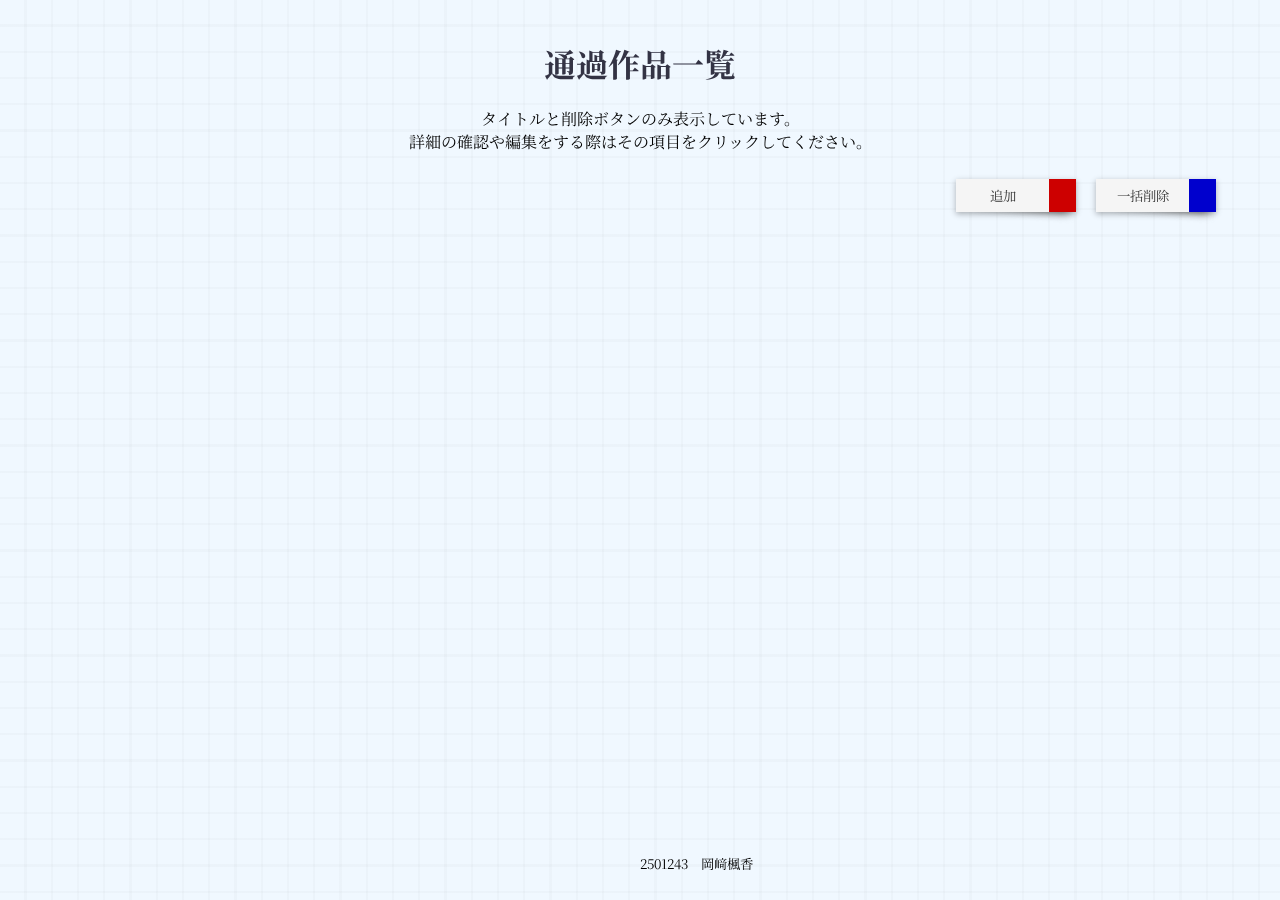
<file: 74/index.html>
<!DOCTYPE html>
<html>

<head>
    <title>通過作品一覧</title>
    <link rel="stylesheet" href="css/style.css" type="text/css" />
    <meta charset="utf-8" />
    <meta name="viewport" content="width=device-width, initial-scale=1.0" />
    <script src="js/script.js" type="text/javascript" charset="utf-8"></script>
    <link rel="preconnect" href="https://fonts.googleapis.com">
    <link rel="preconnect" href="https://fonts.gstatic.com" crossorigin>
    <link href="https://fonts.googleapis.com/css2?family=Klee+One&family=Noto+Serif+JP:wght@200..900&display=swap"
        rel="stylesheet">
</head>

<body>
    <div class="bg_pattern Paper_v2"></div>

    <h1>通過作品一覧</h1>
    <p>タイトルと削除ボタンのみ表示しています。<br>詳細の確認や編集をする際はその項目をクリックしてください。</p>

    <div id="button-group" class="button-group">
        <button class="add-button" onclick="plusMemo()" type="button">追加</button>
        <button class="delete-button" onclick="deleteAllMemo()" type="button">一括削除</button>
    </div>

    <div id="memo-group" class="memo-group">
    </div>

    <script>displayMemo();</script>

    <small>2501243　岡﨑楓香</small>
</body>


</html>
</file>
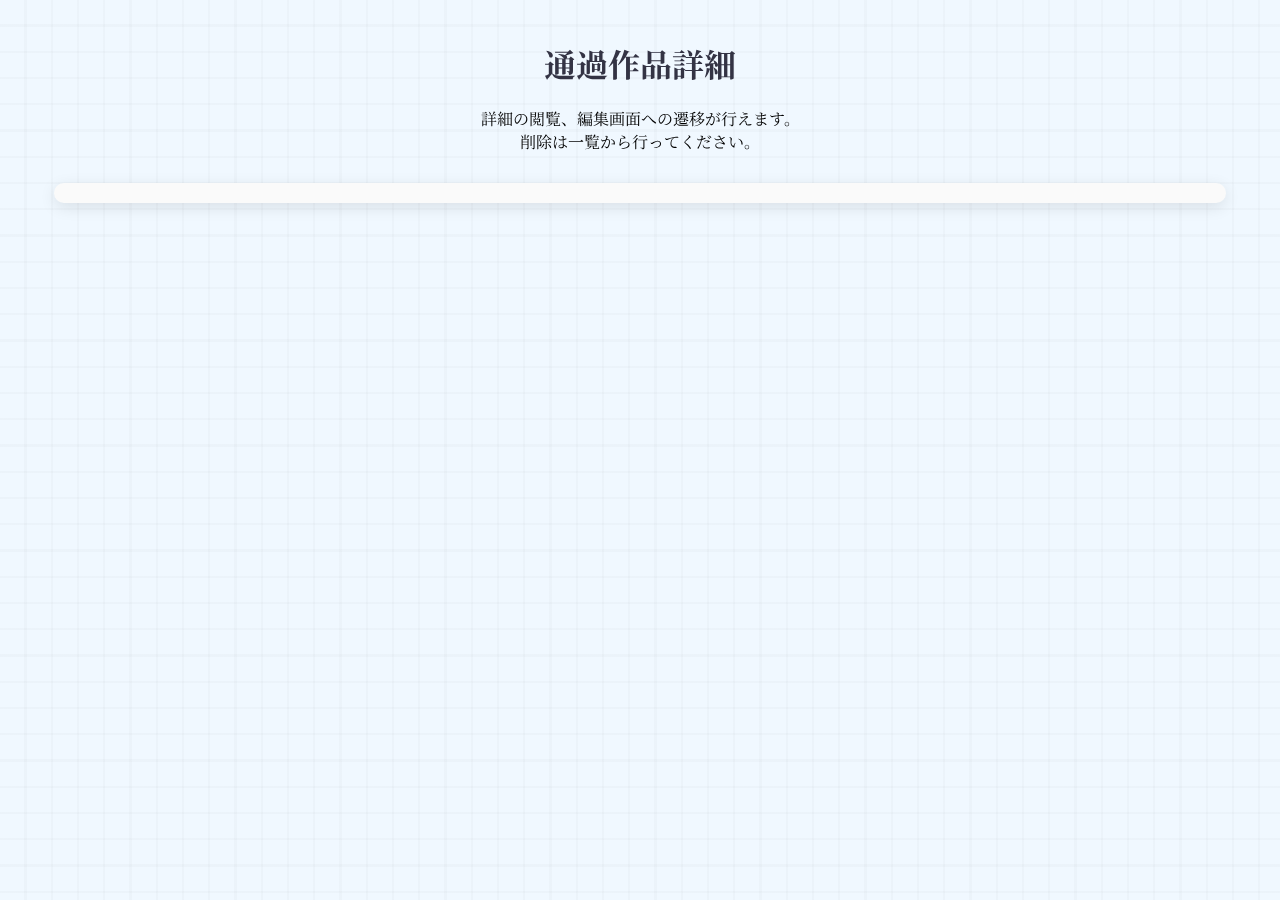
<file: 74/displayDetail.html>
<!DOCTYPE html>
<html>

<head>
    <title>通過作品詳細</title>
    <link rel="stylesheet" href="css/style.css" type="text/css" />
    <meta charset="utf-8" />
    <meta name="viewport" content="width=device-width, initial-scale=1.0" />
    <script src="js/script.js" type="text/javascript" charset="utf-8"></script>
    <link rel="preconnect" href="https://fonts.googleapis.com">
    <link rel="preconnect" href="https://fonts.gstatic.com" crossorigin>
    <link href="https://fonts.googleapis.com/css2?family=Klee+One&family=Noto+Serif+JP:wght@200..900&display=swap"
        rel="stylesheet">
</head>

<body>
    <div class="bg_pattern Paper_v2"></div>

    <h1>通過作品詳細</h1>
    <p>詳細の閲覧、編集画面への遷移が行えます。<br>削除は一覧から行ってください。</p>

    <div id="memo" class="memo">
    </div>

    <script>displayDetailMemo();</script>
</body>

</html>
</file>
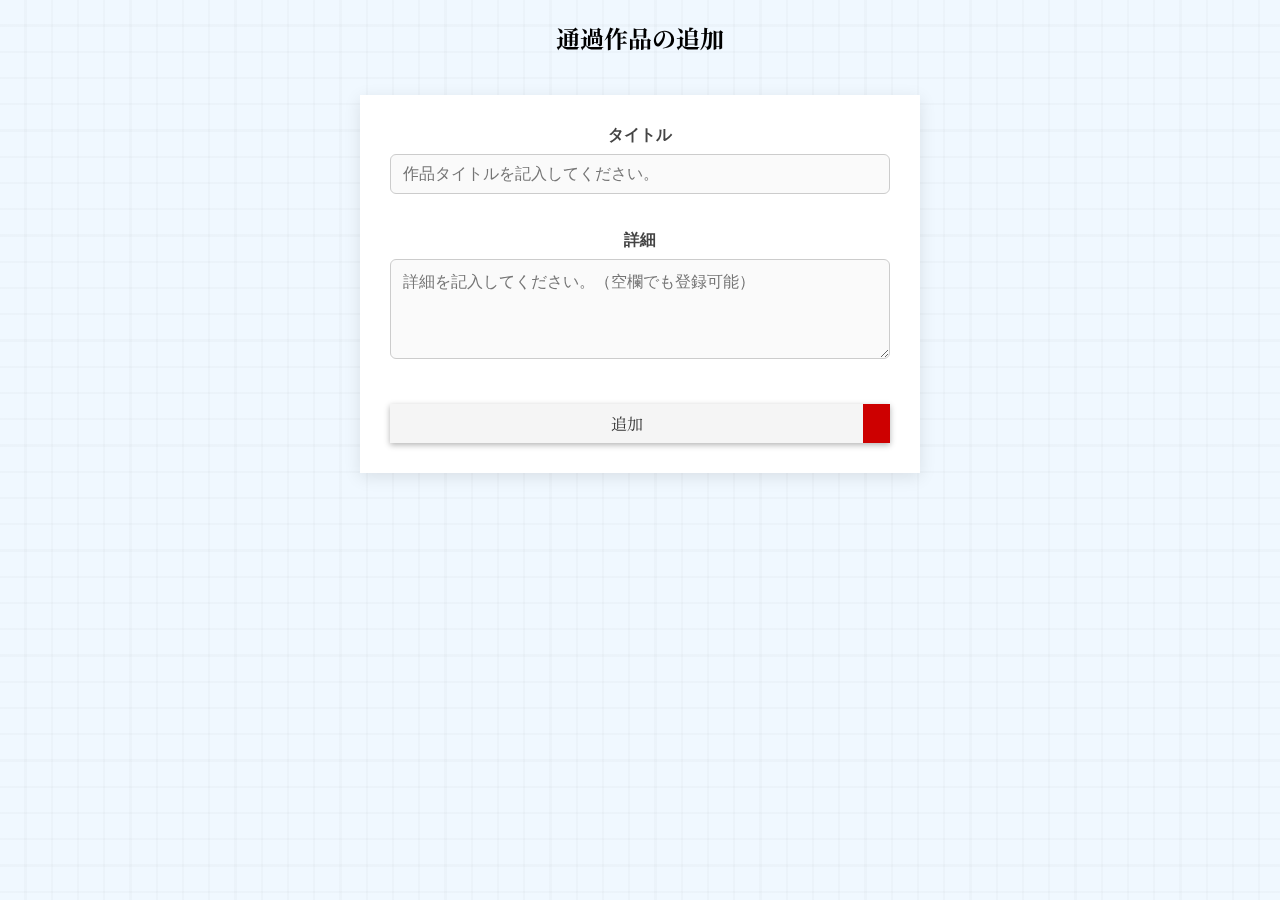
<file: 74/plus.html>
<!DOCTYPE html>
<html>

<head>
    <title>通過作品追加</title>
    <link rel="stylesheet" href="css/style.css" type="text/css" />
    <meta charset="utf-8" />
    <meta name="viewport" content="width=device-width, initial-scale=1.0" />
    <script src="js/script.js" type="text/javascript" charset="utf-8"></script>
    <link rel="preconnect" href="https://fonts.googleapis.com">
    <link rel="preconnect" href="https://fonts.gstatic.com" crossorigin>
    <link href="https://fonts.googleapis.com/css2?family=Klee+One&family=Noto+Serif+JP:wght@200..900&display=swap"
        rel="stylesheet">
</head>

<body class="memo-page">
    <div class="bg_pattern Paper_v2"></div>

    <h2>通過作品の追加</h2>
    <div class="plusMemo-group">
        <label for="title">タイトル</label>
        <input type="text" id="title" name="title" placeholder="作品タイトルを記入してください。" />

        <label for="detail">詳細</label><br />
        <textarea id="detail" name="detail" placeholder="詳細を記入してください。（空欄でも登録可能）"></textarea>

        <button class="add-button" onclick="createMemo()" type="button">追加</button>
    </div>
</body>

</html>
</file>
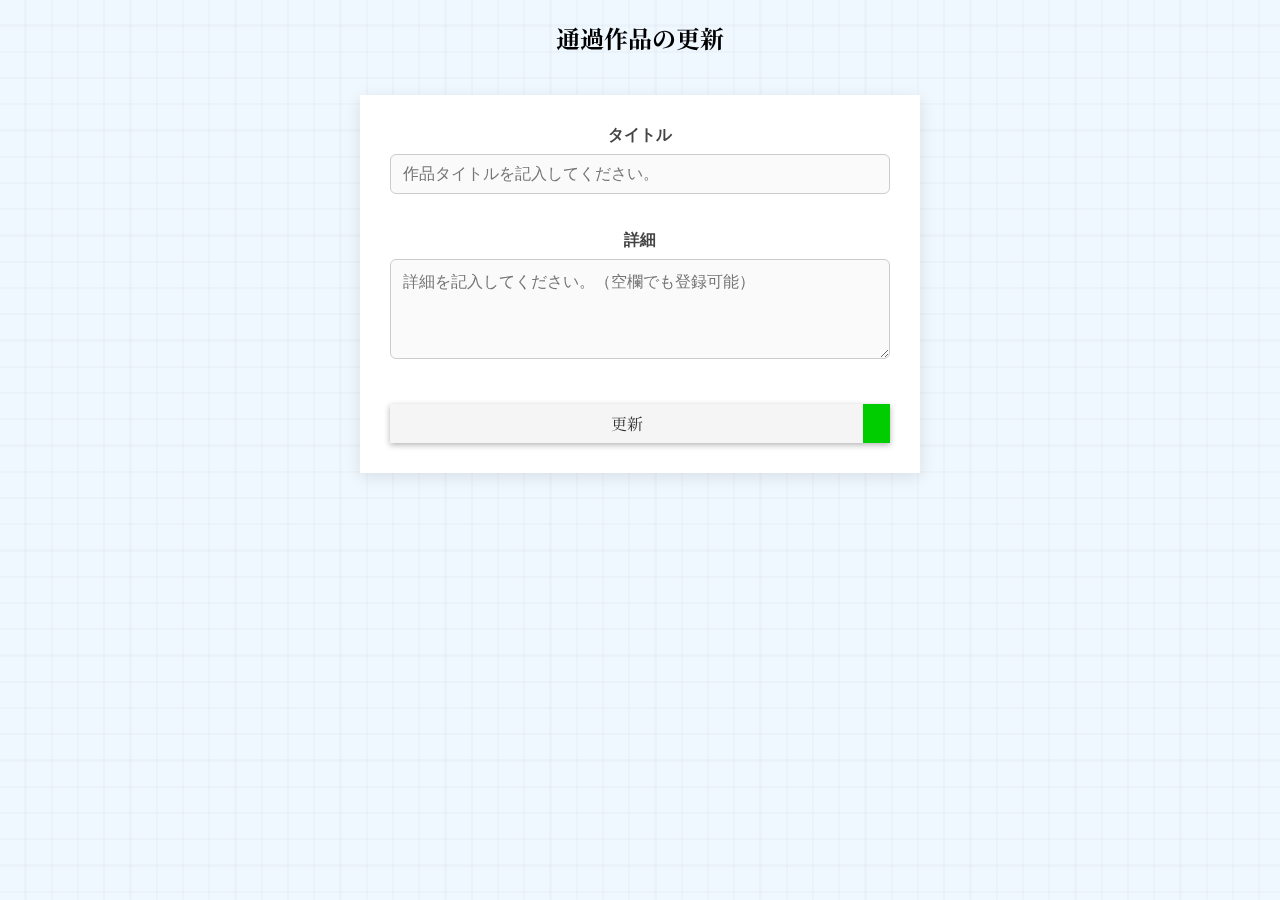
<file: 74/update.html>
<!DOCTYPE html>
<html>

<head>
    <title>通過作品更新</title>
    <link rel="stylesheet" href="css/style.css" type="text/css" />
    <meta charset="utf-8" />
    <meta name="viewport" content="width=device-width, initial-scale=1.0" />
    <script src="js/script.js" type="text/javascript" charset="utf-8"></script>
    <link rel="preconnect" href="https://fonts.googleapis.com">
    <link rel="preconnect" href="https://fonts.gstatic.com" crossorigin>
    <link href="https://fonts.googleapis.com/css2?family=Klee+One&family=Noto+Serif+JP:wght@200..900&display=swap"
        rel="stylesheet">
</head>

<body class="memo-page">
    <div class="bg_pattern Paper_v2"></div>

    <h2>通過作品の更新</h2>
    <div class="plusMemo-group">
        <label for="title">タイトル</label>
        <input type="text" id="title" name="title" placeholder="作品タイトルを記入してください。" />

        <label for="detail">詳細</label><br />
        <textarea id="detail" name="detail" placeholder="詳細を記入してください。（空欄でも登録可能）"></textarea>

        <button class="update-button" onclick="updateMemo()" type="button">更新</button>
    </div>

    <script>editMemo();</script>
</body>

</html>
</file>
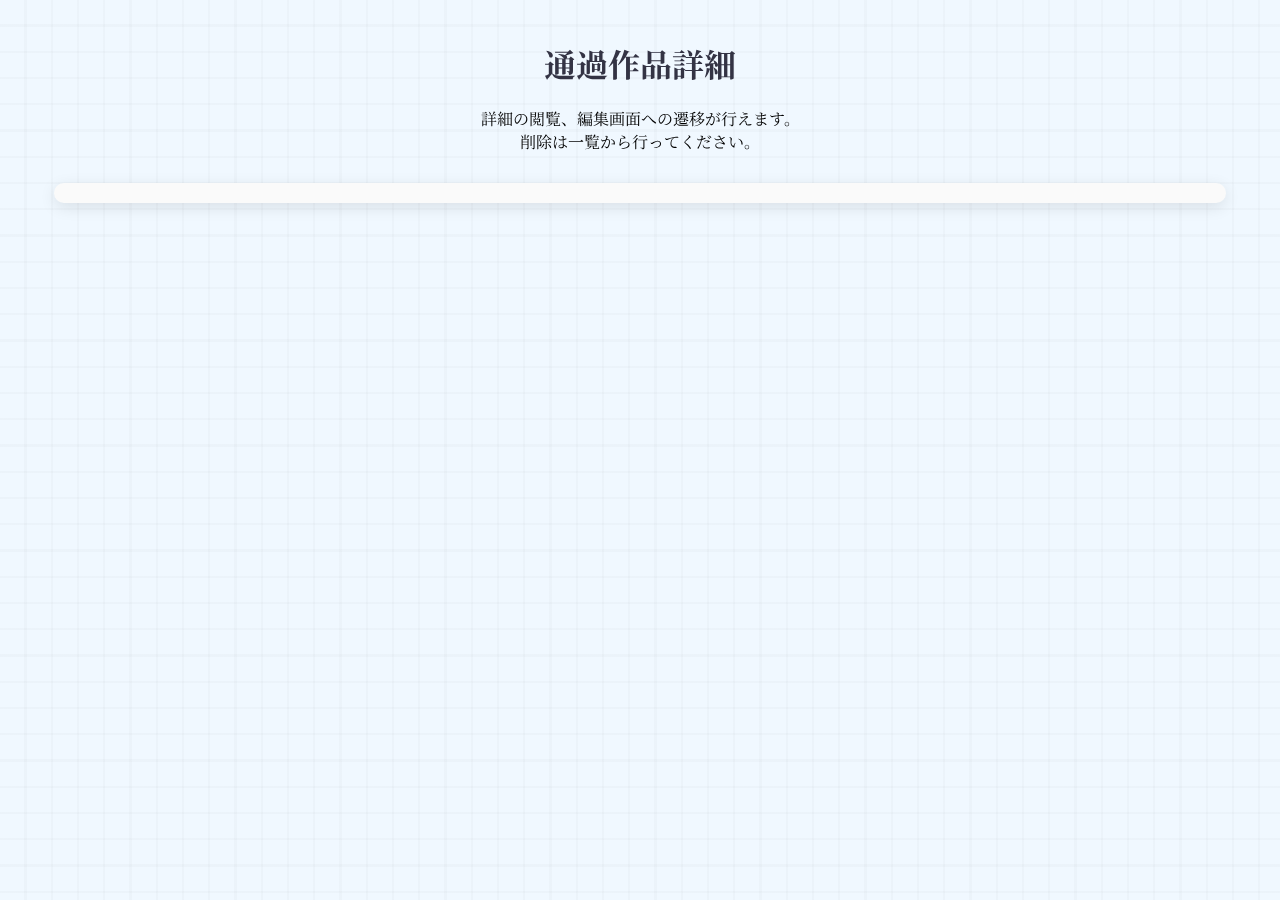
<file: 74/html/displayDetail.html>
<!DOCTYPE html>
<html>

<head>
    <title>通過作品詳細</title>
    <link rel="stylesheet" href="../css/style.css" type="text/css" />
    <meta charset="utf-8" />
    <meta name="viewport" content="width=device-width, initial-scale=1.0" />
    <script src="../js/script.js" type="text/javascript" charset="utf-8"></script>
    <link rel="preconnect" href="https://fonts.googleapis.com">
    <link rel="preconnect" href="https://fonts.gstatic.com" crossorigin>
    <link href="https://fonts.googleapis.com/css2?family=Klee+One&family=Noto+Serif+JP:wght@200..900&display=swap"
        rel="stylesheet">
</head>

<body>
    <div class="bg_pattern Paper_v2"></div>

    <h1>通過作品詳細</h1>
    <p>詳細の閲覧、編集画面への遷移が行えます。<br>削除は一覧から行ってください。</p>

    <div id="memo" class="memo">
    </div>

    <script>displayDetailMemo();</script>
</body>

</html>
</file>
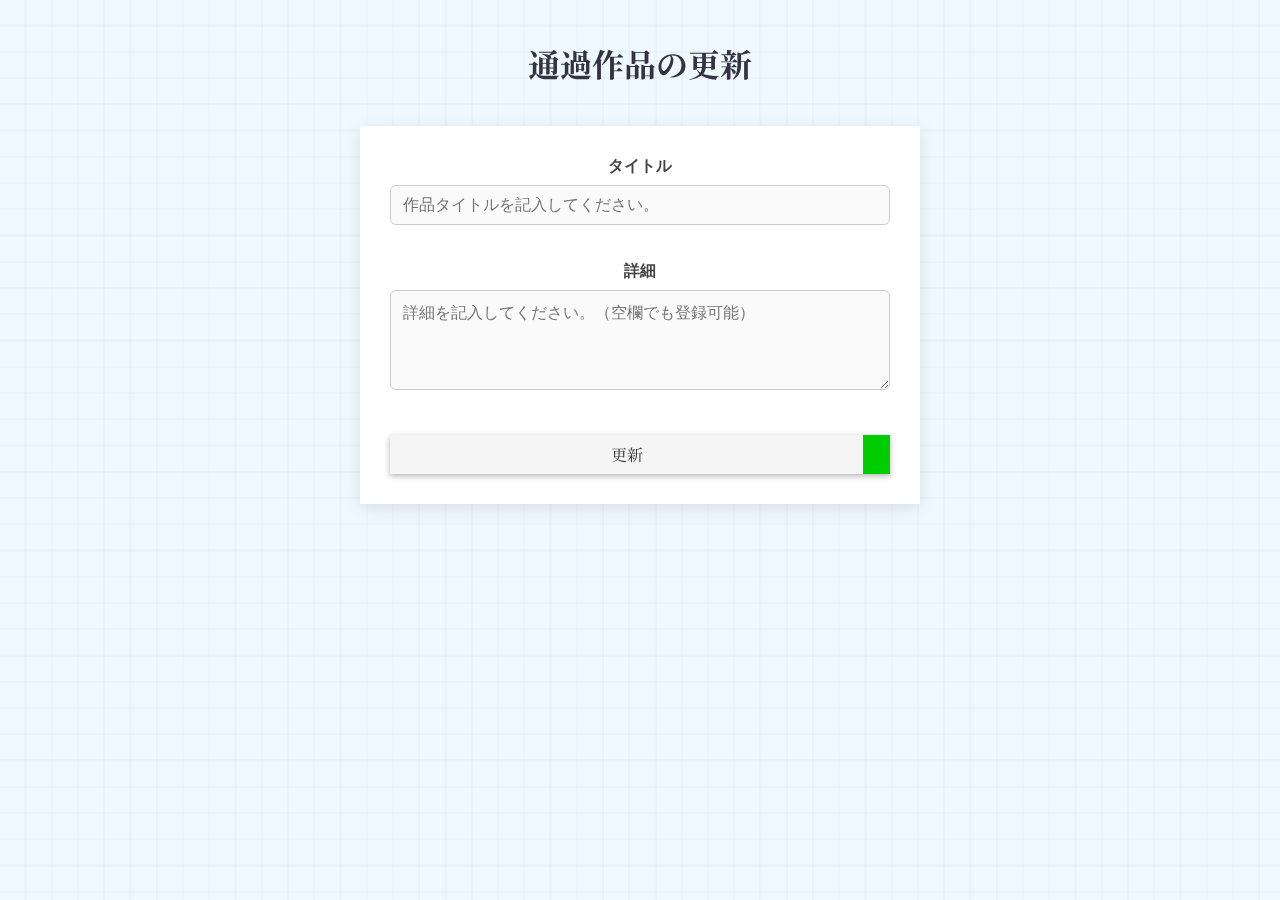
<file: 74/html/update.html>
<!DOCTYPE html>
<html>

<head>
    <title>通過作品更新</title>
    <link rel="stylesheet" href="../css/style.css" type="text/css" />
    <meta charset="utf-8" />
    <meta name="viewport" content="width=device-width, initial-scale=1.0" />
    <script src="../js/script.js" type="text/javascript" charset="utf-8"></script>
    <link rel="preconnect" href="https://fonts.googleapis.com">
    <link rel="preconnect" href="https://fonts.gstatic.com" crossorigin>
    <link href="https://fonts.googleapis.com/css2?family=Klee+One&family=Noto+Serif+JP:wght@200..900&display=swap"
        rel="stylesheet">
</head>

<body class="memo-page">
    <div class="bg_pattern Paper_v2"></div>

    <h1>通過作品の更新</h1>
    <div class="plusMemo-group">
        <label for="title">タイトル</label>
        <input type="text" id="title" name="title" placeholder="作品タイトルを記入してください。" />

        <label for="detail">詳細</label><br />
        <textarea id="detail" name="detail" placeholder="詳細を記入してください。（空欄でも登録可能）"></textarea>

        <button class="update-button" onclick="updateMemo()" type="button">更新</button>
    </div>

    <script>editMemo();</script>
</body>

</html>
</file>
<file: 74/css/style.css>
h1,
h2,
h3,
p,
button,
small {
    font-family: "Noto Serif JP", serif;
}

body {
    margin: 0;
    padding: 0;
    text-align: center;
}

h1 {
    text-align: center;
    margin-top: 40px;
    color: #333344;
}

small {
    position: absolute;
    bottom: 3%;
    right: 3%
    margin: 0;
    padding: 0;
}





.plusMemo-group {
    max-width: 500px;
    margin: 40px auto;
    background-color: #ffffff;
    padding: 10px 30px 30px 30px;
    box-shadow: 0 4px 16px rgba(0, 0, 0, 0.1);
}

.plusMemo-group label {
    display: block;
    margin-top: 20px;
    font-weight: bold;
    color: #444;
}

.plusMemo-group input {
    height: 40px;
}

.plusMemo-group input,
.plusMemo-group textarea {
    width: 100%;
    padding: 12px;
    margin-top: 8px;
    font-size: 16px;
    border: 1px solid #ccc;
    border-radius: 6px;
    background-color: #fafafa;
    box-sizing: border-box;
    margin-bottom: 16px;
}

.plusMemo-group textarea {
    resize: vertical;
    min-height: 100px;
    margin-top: -10px;
}





.memo-group {
    background-color: #fafafa;
    margin: 0 auto 50px auto;
    padding: 5px 10px;
    width: 90%;
    position: relative;
    box-shadow: 0 4px 16px rgba(0, 0, 0, 0.1);
}

.memo-container {
    background-color: #fafafa;
    margin: 30px auto;
    padding: 10px;
    width: 95%;
    border-radius: 10px;
    position: relative;
    list-style: none;
    box-shadow: 0 4px 16px rgba(0, 0, 0, 0.1);
    text-align: left;
    word-break: break-all;
    transition: all 0.5s 0s ease;
    display: flex;
    align-items: center;
}

.memo-container:hover {
    box-shadow: 0 8px 24px rgba(0, 0, 0, 0.2);
}

.memo-container li {
    width: 100%;
}

.memo-container h2,
.memo-container p {
    margin-left: 15px;
    margin-right: 15px;
}

.memo-container h2 {
    margin-right: 100px;
    margin-top: 15px;
    margin-bottom: 15px;
}





.memo {
    background-color: #fafafa;
    margin: 30px auto;
    padding: 10px;
    width: 90%;
    border-radius: 10px;
    position: relative;
    list-style: none;
    box-shadow: 0 4px 16px rgba(0, 0, 0, 0.1);
    text-align: left;
    word-break: break-all;
}

.memo h2,
.memo p {
    margin-left: 15px;
    margin-right: 15px;
}

.memo h2 {
    margin-right: 100px;
    margin-top: 10px;
    margin-bottom: 40px;
}





/*背景（参考：https://125naroom.com/web/3737）*/

.bg_pattern {
    position: fixed;
    top: 0;
    left: 0;
    width: 100vw;
    height: 100vh;
    background-color: aliceblue;
    z-index: -1;
}

.Paper_v2 {
    background-image:
        repeating-linear-gradient(to bottom,
            transparent 25px,
            rgba(0, 0, 0, 0.04) 26px, rgba(0, 0, 0, 0.04) 26px,
            transparent 27px, transparent 51px,
            rgba(0, 0, 0, 0.04) 52px, rgba(0, 0, 0, 0.04) 52px,
            transparent 53px, transparent 77px,
            rgba(0, 0, 0, 0.04) 78px, rgba(0, 0, 0, 0.04) 78px,
            transparent 79px, transparent 103px,
            rgba(0, 0, 0, 0.04) 104px, rgba(0, 0, 0, 0.04) 104px,
            transparent 105px, transparent 129px,
            rgba(0, 0, 0, 0.04) 130px, rgba(0, 0, 0, 0.04) 130px),

        repeating-linear-gradient(to right,
            transparent 25px,
            rgba(0, 0, 0, 0.04) 26px, rgba(0, 0, 0, 0.04) 26px,
            transparent 27px, transparent 51px,
            rgba(0, 0, 0, 0.04) 52px, rgba(0, 0, 0, 0.04) 52px,
            transparent 53px, transparent 77px,
            rgba(0, 0, 0, 0.04) 78px, rgba(0, 0, 0, 0.04) 78px,
            transparent 79px, transparent 103px,
            rgba(0, 0, 0, 0.04) 104px, rgba(0, 0, 0, 0.04) 104px,
            transparent 105px, transparent 129px,
            rgba(0, 0, 0, 0.04) 130px, rgba(0, 0, 0, 0.04) 130px);
}





/*ボタンのデザイン（参考：https://copypet.jp/417/）*/

.button-group {
    margin: 10px auto;
    padding: 10px;
    width: 90%;
    display: flex;
    justify-content: right;
}

.button-group button {
    width: 120px;
    margin-left: 20px;
}

.memo-container button {
    position: absolute;
    width: 120px;
    right: 25px;
}

.memo button {
    position: absolute;
    width: 120px;
    top: 22px;
    right: 25px;
}

.add-button,
.delete-button,
.update-button {
    display: inline-block;
    position: relative;
    padding: .5em 1em;
    background-color: #f5f5f5;
    color: #333333;
    border: black;
    box-shadow: 0 2px 6px rgba(0, 0, 0, 0.3);
}

.add-button:hover,
.delete-button:hover,
.update-button:hover {
    box-shadow: 0 2px 6px rgba(0, 0, 0, 0.5);
}

.add-button {
    border-right: 27px solid #cd0000;
}

.delete-button {
    border-right: 27px solid #0000cd;
}

.update-button {
    border-right: 27px solid #00cd00;
}

.add-button:hover {
    border-right: 27px solid #8b0000;
}

.delete-button:hover {
    border-right: 27px solid darkblue;
}

.update-button:hover {
    border-right: 27px solid #008b00;
}


.add-button::before,
.delete-button::before,
.update-button::before {
    position: absolute;
    bottom: 2px;
    right: -20px;
    z-index: -1;
    transform: rotate(5deg);
    width: 100%;
    height: 50%;
    background-color: gray;
    content: "";
    filter: blur(4px);
}

.plusMemo-group button {
    width: 100%;
    margin-top: 25px;
    font-size: 16px;

}
</file>
